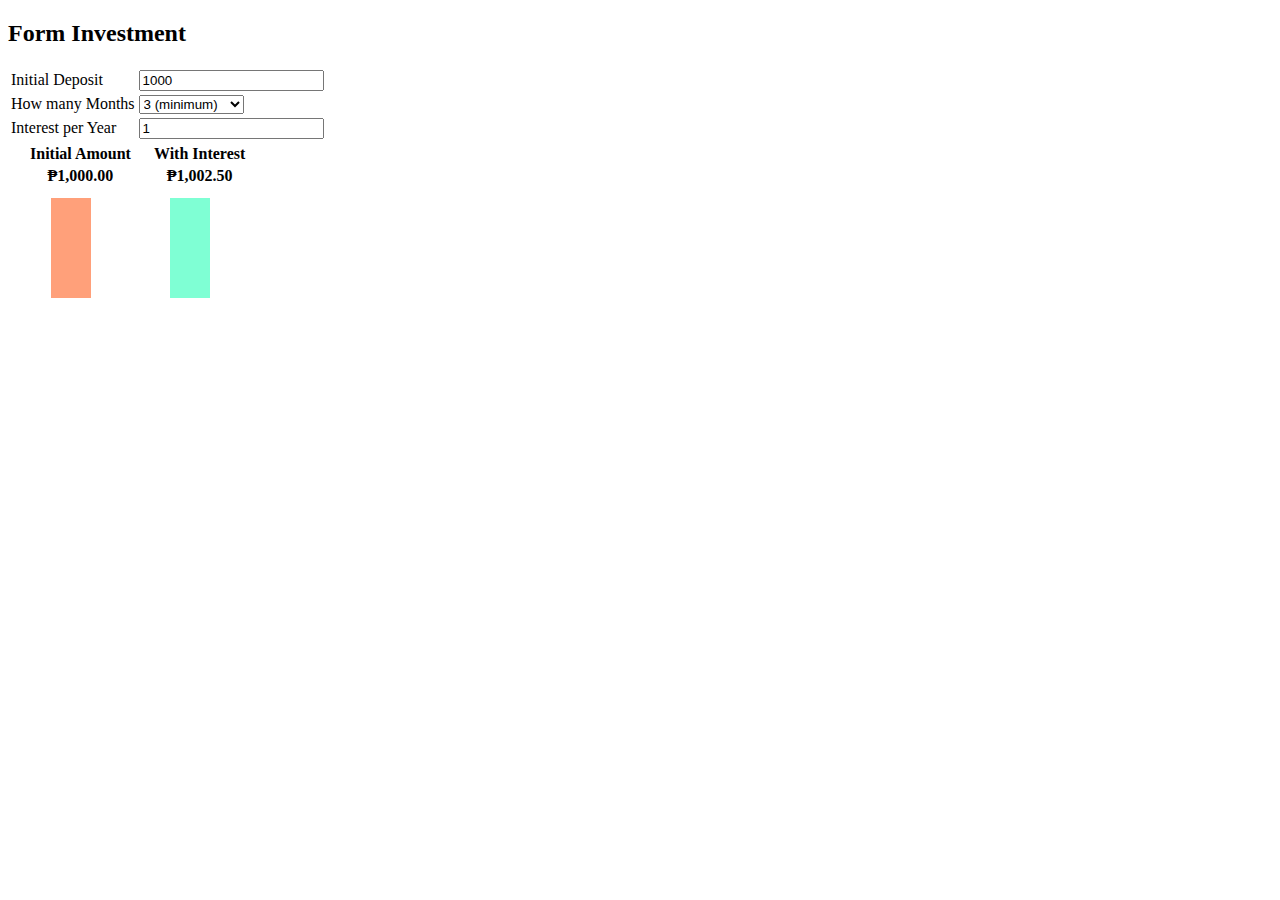
<file: 08-02-2022/index.html>
<!DOCTYPE html>
<html lang="en">
<head>
    <meta charset="UTF-8">
    <meta http-equiv="X-UA-Compatible" content="IE=edge">
    <meta name="viewport" content="width=device-width, initial-scale=1.0">
    <title>Document</title>
    <link rel="stylesheet" href="./style.css">
</head>
<body>
    <h2>Form Investment</h2>
    <form id="Calculator">
        <table>
            <tr>
                <td>Initial Deposit</td>
                <td>
                    <input type="number" name="money" id="money" value="1000" required>
                </td>
            </tr>
            <tr>
                <td>How many Months</td>
                <td>
                    <select name="months" id="months">
                        <option value="3">3 (minimum)</option>
                        <option value="6">6 (half-year)</option>
                        <option value="12">12 (1 year)</option>
                        <option value="18">18 (1.5 years)</option>
                        <option value="24">24 (2 years)</option>
                    </select>
                </td>
            </tr>
            <tr>
                <td>Interest per Year</td>
                <td>
                    <input type="number" id="interest" value="1" required>
                </td>
            </tr>
        </table>
        
        <table class="diagram">
            <tr>
                <th>Initial Amount</th>
                <th>With Interest</th>
            </tr>
            </tr>
            <tr>
                <th id="initialAmount"></th>
                <th id="withInterest"></th>
            </tr>
            <tr>
                <td>
                    <div class="initial"></div>
                </td>
                <td>
                    <div class="interest" id="interestHeight"</div>
                </td>
            </tr>






        </table>

    </form>








    <!-- JS LINK -->
    <script src="./script.js"></script>
</body>
</html>
</file>
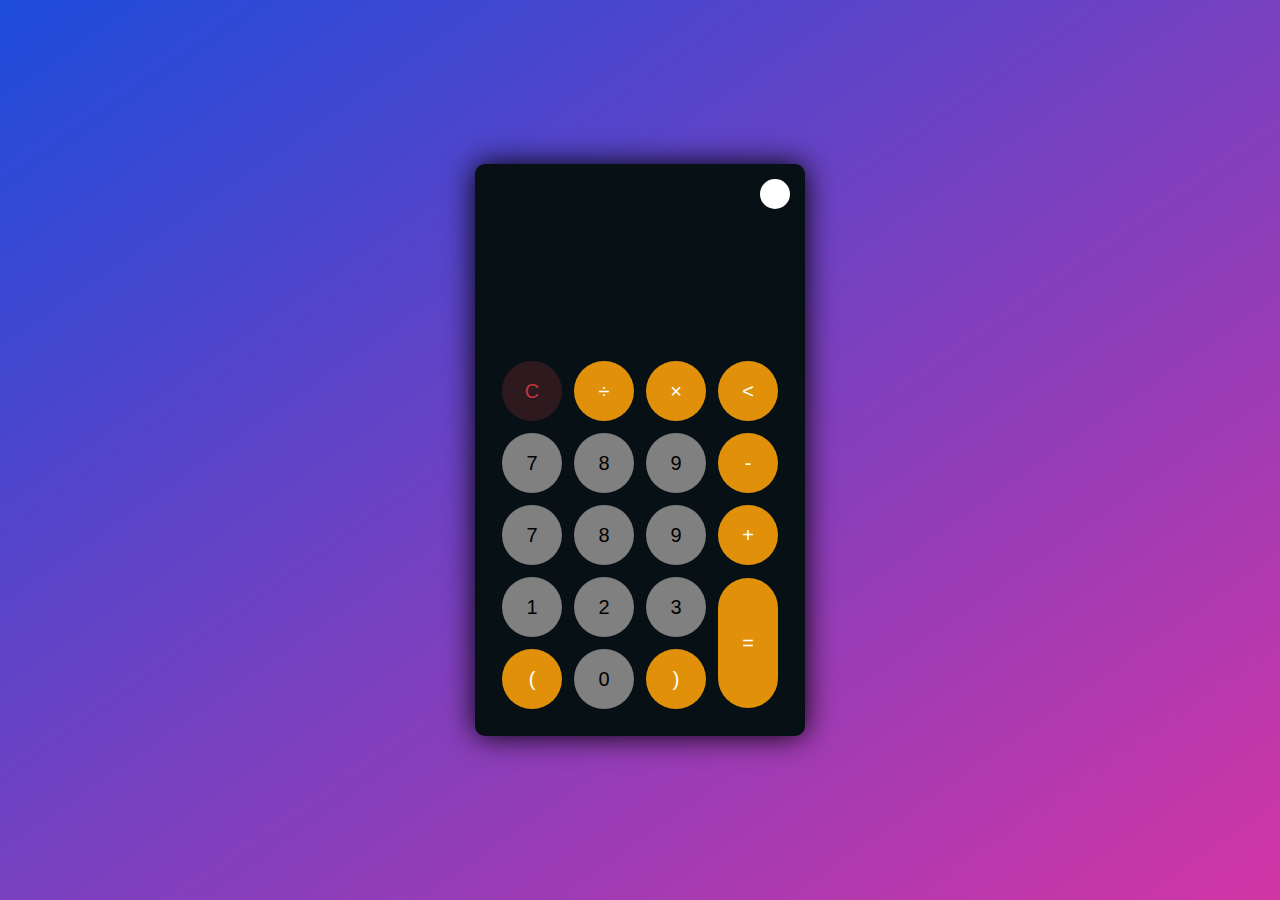
<file: Calculator/index.html>
<!DOCTYPE html>
<html lang="en">
<head>
    <meta charset="UTF-8">
    <meta http-equiv="X-UA-Compatible" content="IE=edge">
    <meta name="viewport" content="width=device-width, initial-scale=1.0">
    <title>Document</title>
    <link rel="stylesheet" href="./css/style.css">
</head>
<body>
    <div class="container">
        <div class="calculator dark">
            <div class="theme-toggler active">
                <i class="toggler-icon"></i>
            </div>
            <div class="display-screen">
                <div id="display"></div>
            </div>
            <div class="buttons">
                <table>
                    <tr>
                        <td><button class="btn-operator" id="clear">C</button></td>
                        <td><button class="btn-operator" id="/">&divide;</button></td>
                        <td><button class="btn-operator" id="*">&times;</button></td>
                        <td><button class="btn-operator" id="backspace"><</button></td>
                    </tr>
                    <tr>
                        <td><button class="btn-number" id="7">7</button></td>
                        <td><button class="btn-number" id="7">8</button></td>
                        <td><button class="btn-number" id="7">9</button></td>
                        <td><button class="btn-operator" id="-">-</button></td>
                    </tr>
                    <tr>
                        <td><button class="btn-number" id="4">7</button></td>
                        <td><button class="btn-number" id="5">8</button></td>
                        <td><button class="btn-number" id="6">9</button></td>
                        <td><button class="btn-operator" id="+">+</button></td>
                    </tr>
                    <tr>
                        <td><button class="btn-number" id="1">1</button></td>
                        <td><button class="btn-number" id="2">2</button></td>
                        <td><button class="btn-number" id="3">3</button></td>
                        <td rowspan="2"><button class="btn-equal" id="equal">=</button></td>
                    </tr>
                    <tr>
                        <td><button class="btn-operator" id="(">(</button></td>
                        <td><button class="btn-number" id="0">0</button></td>
                        <td><button class="btn-operator" id=")">)</button></td>
                    </tr>
                </table>
            </div>
        </div>
    </div>






    <!-- JS LINK -->
    <script src="./JS/script.js"></script>
</body>
</html>
</file>
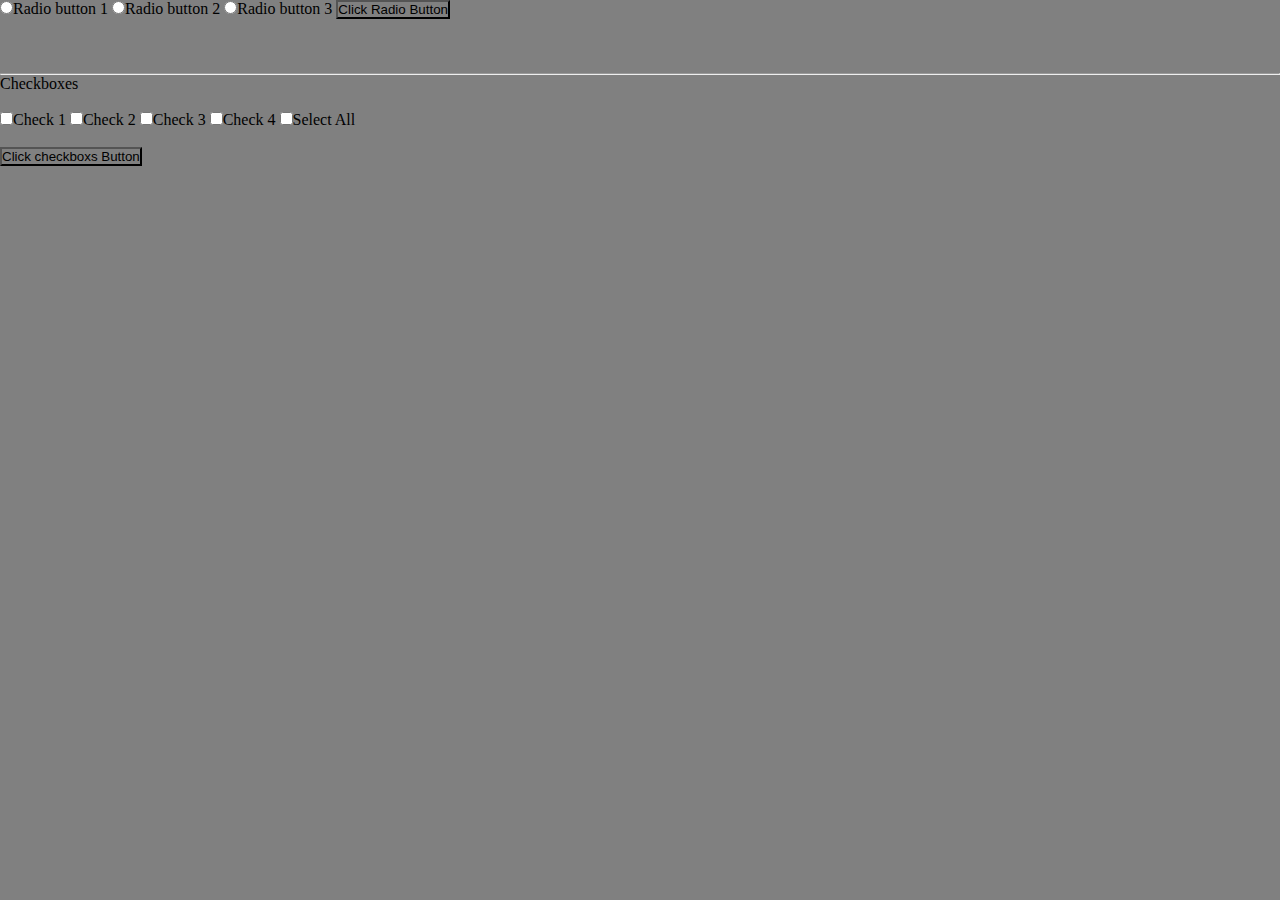
<file: Checkbox/index.html>
<!DOCTYPE html>
<html lang="en">
<head>
    <meta charset="UTF-8">
    <meta http-equiv="X-UA-Compatible" content="IE=edge">
    <meta name="viewport" content="width=device-width, initial-scale=1.0">
    <title>Document</title>
    <style>
        *{
            background-color: gray;
            padding: 0;
            margin: 0;
        }
    </style>
</head>
<body>
    <p>
        <input type="radio" name="radbtn" id="radbtn" value="Radio Button 1">Radio button 1
        <input type="radio" name="radbtn" id="radbtn1" value="Radio Button 2">Radio button 2
        <input type="radio" name="radbtn" id="radbtn2" value="Radio Button 3">Radio button 3
        <input type="button" value="Click Radio Button" id="btnRadio">
    </p>
    <br><br><br>
    <hr>
    <p>Checkboxes</p>
    <br>
    

    <input type="checkbox" name="check" value="Check1" id="ch1" class="select-option">Check 1
    <input type="checkbox" name="check" value="Check2" id="ch2" class="select-option">Check 2
    <input type="checkbox" name="check" value="Check3" id="ch3" class="select-option">Check 3
    <input type="checkbox" name="check" value="Check4" id="ch4" class="select-option">Check 4
    <input type="checkbox" name="checkAll" id="selectAll">Select All
    <br>
    <br>
    <input type="button" value="Click checkboxs Button" id="checkbutton">











    <!-- JS FILE -->
    <script src="./script.js"></script>
</body>
</html>
</file>
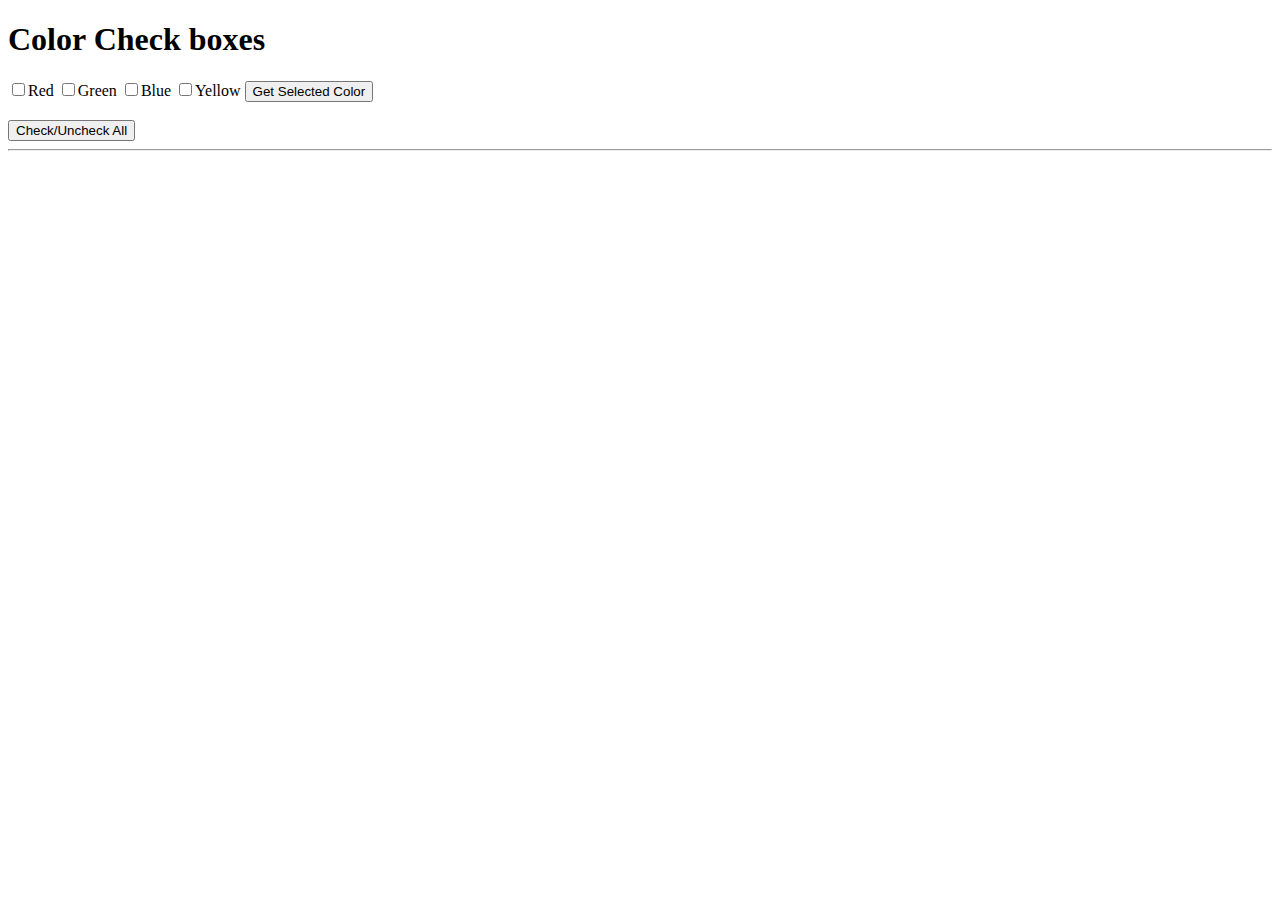
<file: Javascript DOM Checkbox Toggle/index.html>
<!DOCTYPE html>
<html lang="en">
<head>
    <meta charset="UTF-8">
    <meta http-equiv="X-UA-Compatible" content="IE=edge">
    <meta name="viewport" content="width=device-width, initial-scale=1.0">
    <title>Document</title>
</head>
<body>
    <h1>Color Check boxes</h1>
    <form>
        <input type="checkbox" name="colors" class="check1" value="Red">Red
        <input type="checkbox" name="colors" class="check1" value="Green">Green
        <input type="checkbox" name="colors" class="check1" value="Blue">Blue
        <input type="checkbox" name="colors" class="check1" value="Yellow">Yellow
        <button type="button">Get Selected Color</button>
    </form>
    <br>
    <button type="button" id="btnToggle">Check/Uncheck All</button>
    <br>
    <hr>


    <!-- my solution
function checkAll1() {

    var inputs = document.querySelectorAll('.check1');
    for (var i = 0; i < inputs.length; i++) {
      inputs[i].checked = true;
    }
  
    this.onclick = uncheckAll1;
  }
  
  function uncheckAll1() {
    var inputs = document.querySelectorAll('.check1');
    for (var i = 0; i < inputs.length; i++) {
      inputs[i].checked = false;
    }
  
    this.onclick = checkAll1;
  }
  
  var el = document.getElementById("btnToggle");
  el.onclick = checkAll1; -->



    <!-- JS LINK -->
    <script src="./js/script.js"></script>
</body>
</html>
</file>
<file: 08-02-2022/style.css>
.initial{
    background-color: lightsalmon;
    width: 40px;
    height: 100px;
}
.interest{
    background-color: aquamarine;
    width: 40px;
    height: 0px;
}
.diagram td{
    text-align: center;
    padding: 10px;
    vertical-align: bottom;
}
.diagram th{
    padding-left: 20px;
}
.diagram div{
    margin: auto;
}
</file>
<file: Calculator/css/style.css>
* {
  padding: 0;
  margin: 0;
  box-sizing: border-box;
  outline: 0;
  transition: all 0.5 ease;
}

body {
  font-family: sans-serif;
}

a {
  text-decoration: none;
  color: #fff;
}

body {
  background-image: linear-gradient(to bottom right, rgb(29, 76, 219), rgb(210, 53, 165));
}

.container {
  height: 100vh;
  width: 100vw;
  display: grid;
  place-items: center;
}

.calculator {
  position: relative;
  height: auto;
  width: auto;
  padding: 20px;
  border-radius: 10px;
  box-shadow: 0 0 30px #000;
}

.theme-toggler {
  position: absolute;
  top: 30px;
  right: 30px;
  color: #fff;
  cursor: pointer;
  z-index: 1;
}

.theme-toggler.active {
  color: #333;
}

.theme-toggler.active:before {
  background-color: #fff;
}

.theme-toggler::before {
  content: "";
  height: 30px;
  width: 30px;
  position: absolute;
  top: 50%;
  transform: translate(-50%, -50%);
  border-radius: 50%;
  background-color: #333;
  z-index: -1;
}

#display {
  margin: 0 10px;
  height: 150px;
  width: auto;
  max-width: flex;
  align-items: flex-end;
  justify-content: flex-end;
  font-size: 30px;
  margin-bottom: 20px;
  overflow-x: scroll;
}

#display::-webkit-scrollbar {
  display: block;
  height: 3px;
}

button {
  height: 60px;
  width: 60px;
  border: 0;
  border-radius: 30px;
  margin: 5px;
  font-size: 20px;
  cursor: pointer;
  transition: all 200ms ease;
}

button:hover {
  transform: scale(1.1);
}

button#equal {
  height: 130px;
}

.calculator {
  background-color: #fff;
}
.calculator #display {
  color: #0a1e23;
}
.calculator button#clear {
  background-color: black;
  color: #fc4552;
}
.calculator button.btn-number {
  background-color: black;
  color: white;
}
.calculator button.btn-operator {
  background-color: black;
  color: white;
}
.calculator button.btn-equal {
  background-color: #e09109;
  color: white;
}

.calculator.dark {
  background-color: #071115;
}
.calculator.dark #display {
  color: #f8fafd;
}
.calculator.dark button#clear {
  background-color: #2d191e;
  color: #bd3740;
}
.calculator.dark button.btn-number {
  background-color: grey;
  color: black;
}
.calculator.dark button.btn-operator {
  background-color: #e09109;
  color: white;
}
.calculator.dark button.btn-equal {
  background-color: #e09109;
  color: white;
}

/*# sourceMappingURL=style.css.map */
</file>
